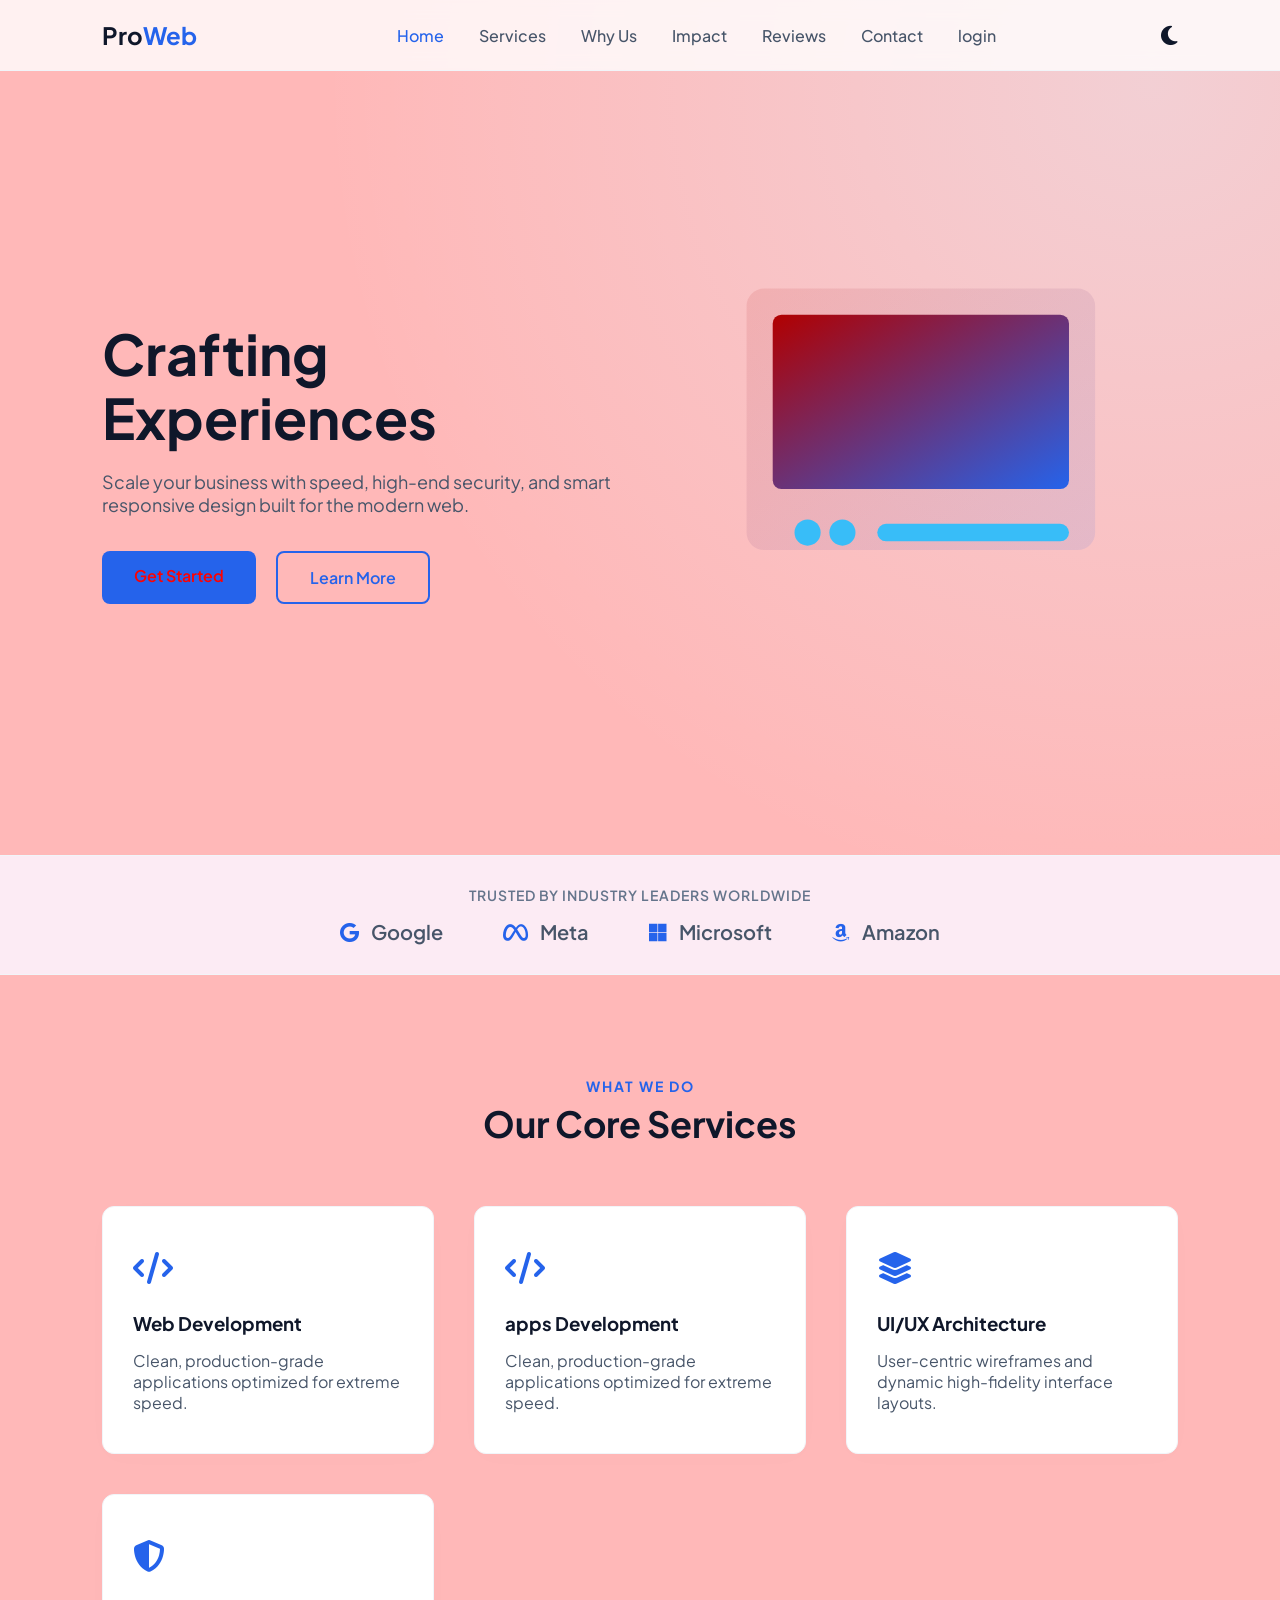
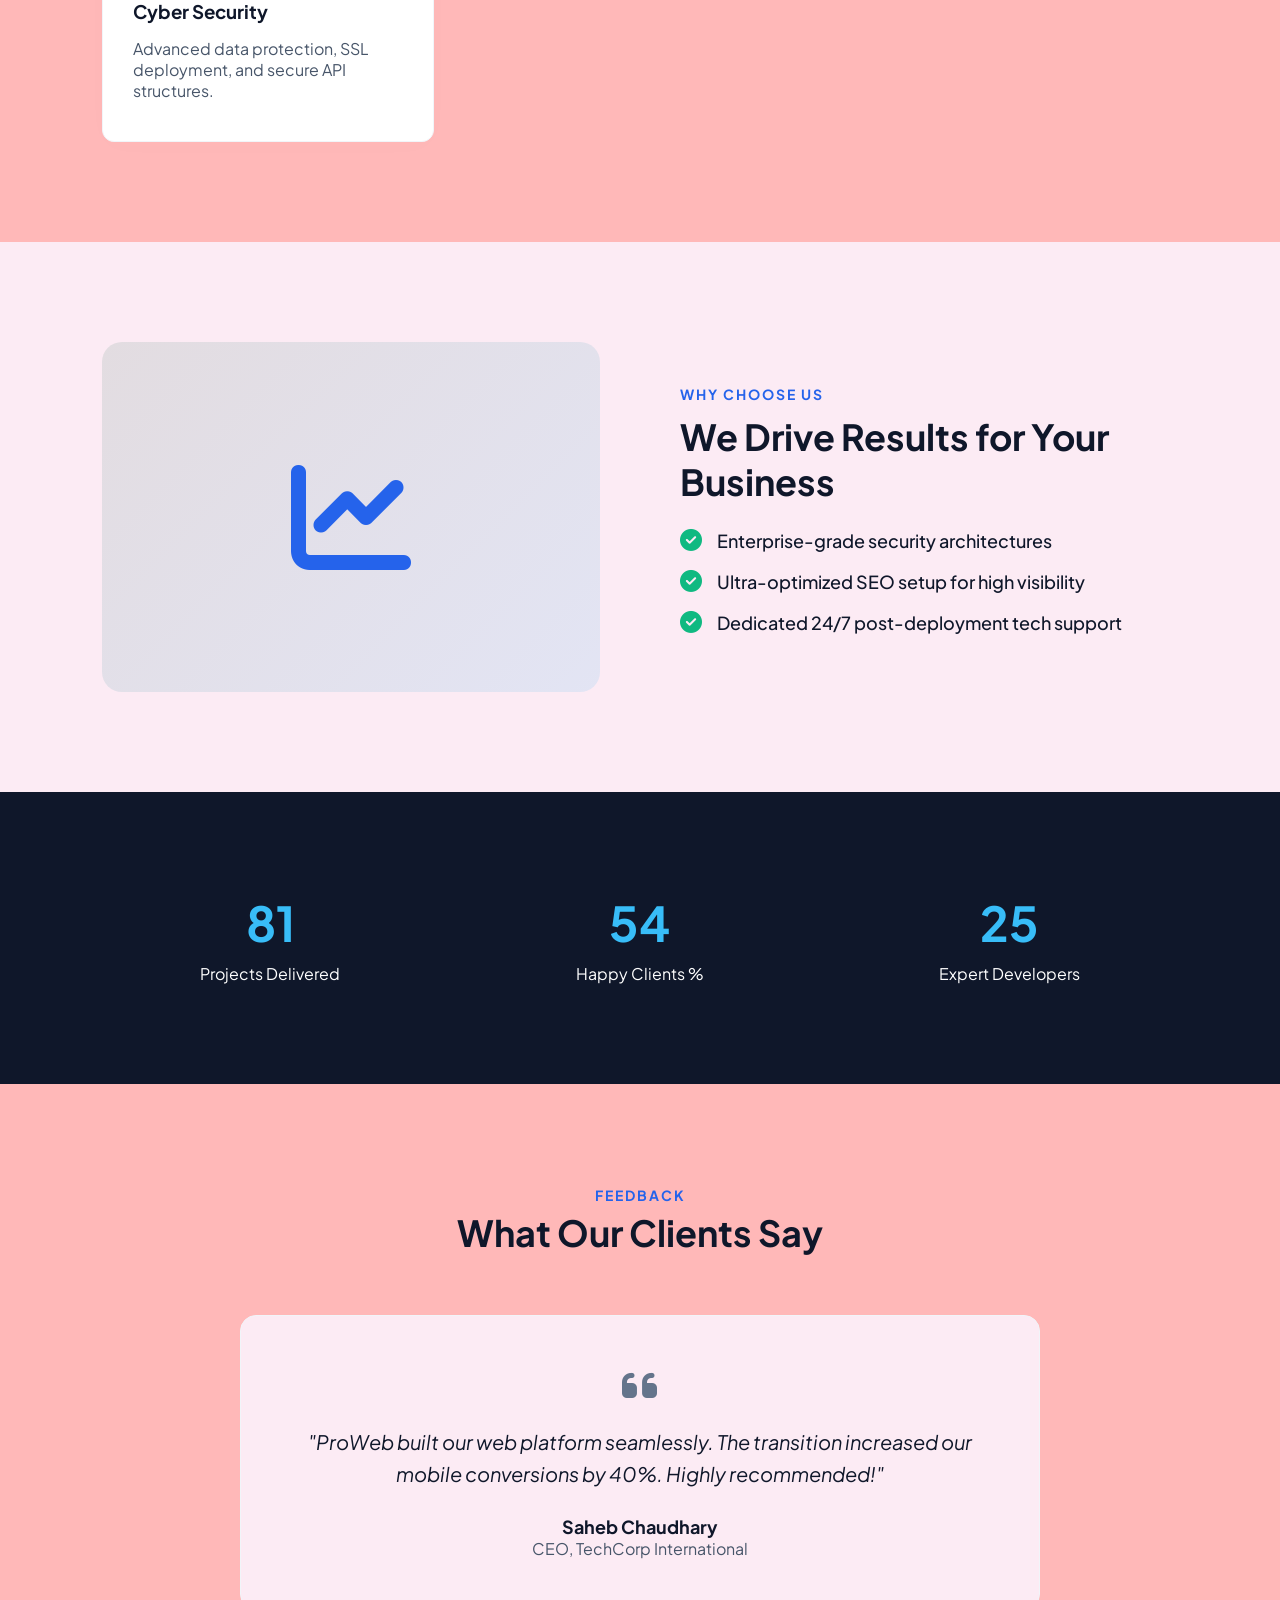
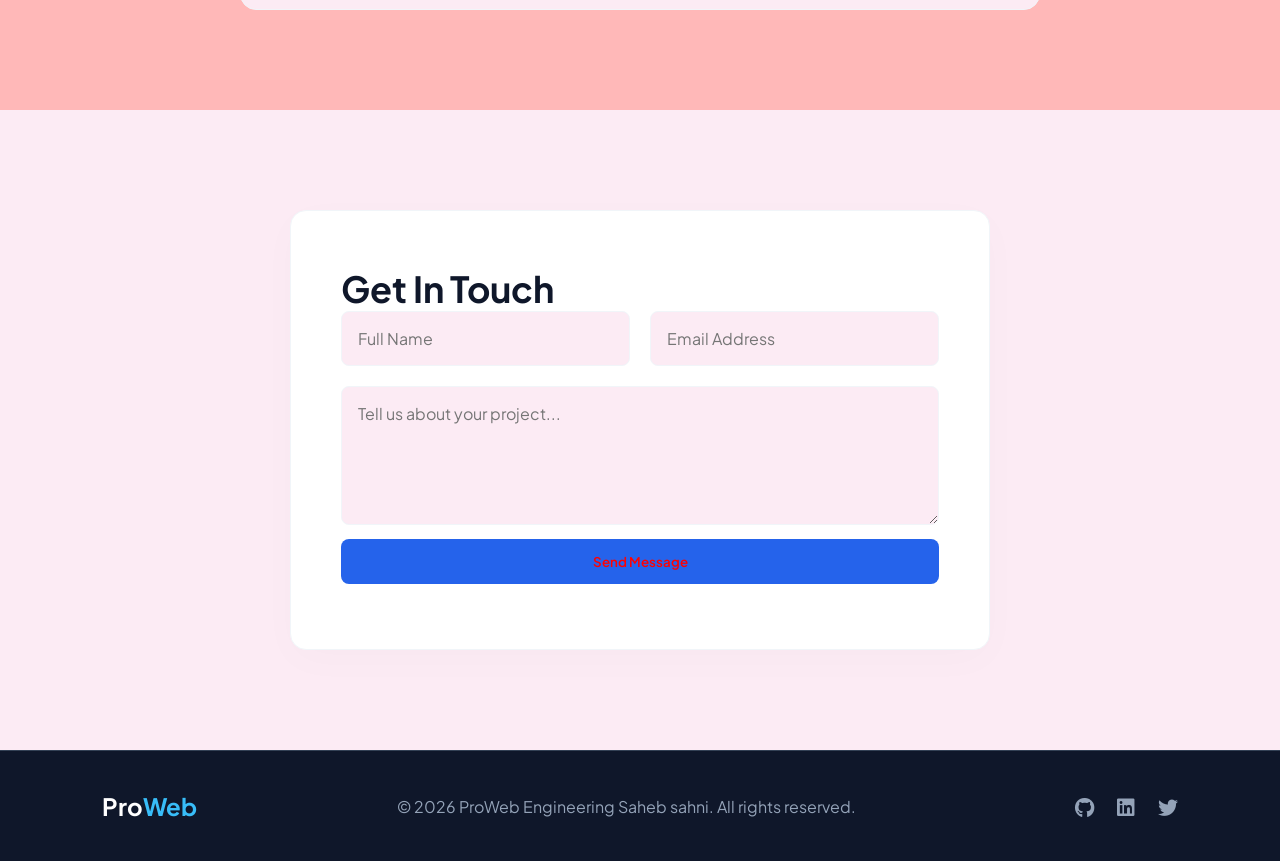
<file: my-website-p/index.html>
<!DOCTYPE html>
<html lang="en">

<head>
    <meta charset="UTF-8">
    <meta name="viewport" content="width=device-width, initial-scale=1.0">
    <title>ProWeb - Crafting Digital Experiences</title>
    <link rel="stylesheet" href="./static/CSS/style.css">
    <link rel="stylesheet" href="https://cdnjs.cloudflare.com/ajax/libs/font-awesome/6.4.0/css/all.min.css">
</head>

<body>

    <header class="navbar">
        <div class="logo">Pro<span>Web</span></div>
        <nav>
            <ul class="nav-links" id="nav-menu">
                <li><a href="#home" class="active">Home</a></li>
                <li><a href="#services">Services</a></li>
                <li><a href="#why-us">Why Us</a></li>
                <li><a href="#stats">Impact</a></li>
                <li><a href="#testimonials">Reviews</a></li>
                <li><a href="#contact">Contact</a></li>
                <li><a href="login">login</a></li>
            </ul>
        </nav>

        <div class="nav-actions">
            <div id="theme-toggle" class="theme-btn">
                <i class="fa-solid fa-moon"></i>
            </div>
            <div class="menu-toggle" id="mobile-menu">
                <i class="fa-solid fa-bars"></i>
            </div>
        </div>
    </header>

    <section id="home" class="hero">
        <div class="hero-container">
            <div class="hero-left">
                <h1>Crafting <span class="gradient-text">Digital</span> <br>Experiences</h1>
                <p>Scale your business with speed, high-end security, and smart responsive design built for the modern
                    web.</p>
                <div class="hero-btns">
                    <a href="#contact" class="btn primary-btn">Get Started</a>
                    <a href="#services" class="btn secondary-btn">Learn More</a>
                </div>
            </div>
            <div class="hero-right">
                <svg viewBox="0 0 500 500" class="hero-svg">
                    <defs>
                        <linearGradient id="grad" x1="0%" y1="0%" x2="100%" y2="100%">
                            <stop offset="0%" style="stop-color:#b10000;stop-opacity:1" />
                            <stop offset="100%" style="stop-color:#2563eb;stop-opacity:1" />
                        </linearGradient>
                    </defs>
                    <rect x="50" y="50" width="400" height="300" rx="20" fill="url(#grad)" opacity="0.1" />
                    <rect x="80" y="80" width="340" height="200" rx="10" fill="url(#grad)" />
                    <circle cx="120" cy="330" r="15" fill="#38bdf8" />
                    <circle cx="160" cy="330" r="15" fill="#38bdf8" />
                    <rect x="200" y="320" width="220" height="20" rx="10" fill="#38bdf8" />
                </svg>
            </div>
        </div>
    </section>

    <section class="trusted-strip">
        <p>Trusted by industry leaders worldwide</p>
        <div class="logos-container">
            <span><i class="fa-brands fa-google"></i> Google</span>
            <span><i class="fa-brands fa-meta"></i> Meta</span>
            <span><i class="fa-brands fa-microsoft"></i> Microsoft</span>
            <span><i class="fa-brands fa-amazon"></i> Amazon</span>
        </div>
    </section>

    <section id="services" class="services">
        <div class="section-header">
            <span class="sub-title">What We Do</span>
            <h2 class="section-title">Our Core Services</h2>
        </div>
        <div class="grid-container">
            <div class="service-card">
                <div class="icon-box"><i class="fa-solid fa-code"></i></div>
                <h3>Web Development</h3>
                <p>Clean, production-grade applications optimized for extreme speed.</p>
            </div>
            <div class="service-card">
                <div class="icon-box"><i class="fa-solid fa-code"></i></div>
                <h3>apps Development</h3>
                <p>Clean, production-grade applications optimized for extreme speed.</p>
            </div>
            <div class="service-card">
                <div class="icon-box"><i class="fa-solid fa-layer-group"></i></div>
                <h3>UI/UX Architecture</h3>
                <p>User-centric wireframes and dynamic high-fidelity interface layouts.</p>
            </div>
            <div class="service-card">
                <div class="icon-box"><i class="fa-solid fa-shield-halved"></i></div>
                <h3>Cyber Security</h3>
                <p>Advanced data protection, SSL deployment, and secure API structures.</p>
            </div>

        </div>
    </section>

    <section id="why-us" class="why-us">
        <div class="split-container">
            <div class="split-left">
                <div class="decorative-box">
                    <i class="fa-solid fa-chart-line giant-icon"></i>
                </div>
            </div>
            <div class="split-right">
                <span class="sub-title">Why Choose Us</span>
                <h2>We Drive Results for Your Business</h2>
                <ul class="features-list">
                    <li><i class="fa-solid fa-circle-check"></i> Enterprise-grade security architectures</li>
                    <li><i class="fa-solid fa-circle-check"></i> Ultra-optimized SEO setup for high visibility</li>
                    <li><i class="fa-solid fa-circle-check"></i> Dedicated 24/7 post-deployment tech support</li>
                </ul>
            </div>
        </div>
    </section>

    <section id="stats" class="stats">
        <div class="stats-container">
            <div class="stat-item">
                <h3 class="stat-number" data-target="150">0</h3>
                <p>Projects Delivered</p>
            </div>
            <div class="stat-item">
                <h3 class="stat-number" data-target="99">0</h3>
                <p>Happy Clients %</p>
            </div>
            <div class="stat-item">
                <h3 class="stat-number" data-target="45">0</h3>
                <p>Expert Developers</p>
            </div>
        </div>
    </section>

    <section id="testimonials" class="testimonials">
        <div class="section-header">
            <span class="sub-title">Feedback</span>
            <h2 class="section-title">What Our Clients Say</h2>
        </div>
        <div class="testimonial-box">
            <i class="fa-solid fa-quote-left quote-icon"></i>
            <p class="review-text">"ProWeb built our web platform seamlessly. The transition increased our mobile
                conversions by 40%. Highly recommended!"</p>
            <div class="client-info">
                <h4>Saheb Chaudhary</h4>
                <span>CEO, TechCorp International</span>
            </div>
        </div>
    </section>

    <section id="contact" class="contact">
        <div class="form-wrapper">
            <h2 class="section-title">Get In Touch</h2>

            <form action="https://formspree.io/f/xoqgkyov" method="POST" id="proForm">
                <div class="form-row">
                    <input type="text" name="name" id="name" placeholder="Full Name" required>
                    <input type="email" name="email" id="email" placeholder="Email Address" required>
                </div>
                <textarea name="message" id="message" rows="5" placeholder="Tell us about your project..."
                    required></textarea>
                <button type="submit" class="btn primary-btn submit-btn">Send Message</button>
                <p id="form-msg" class="form-feedback"></p>
            </form>
        </div>
    </section>

    <footer>
        <div class="footer-container">
            <div class="footer-brand">Pro<span>Web</span></div>
            <p>&copy; 2026 ProWeb Engineering Saheb sahni. All rights reserved.</p>
            <div class="social-icons">
                <a href="#"><i class="fa-brands fa-github"></i></a>
                <a href="#"><i class="fa-brands fa-linkedin"></i></a>
                <a href="#"><i class="fa-brands fa-twitter"></i></a>
            </div>
        </div>
    </footer>

    <script src="./static/js/script.js"></script>
</body>

</html>
</file>
<file: my-website-p/static/CSS/style.css>
@import url('https://fonts.googleapis.com/css2?family=Plus+Jakarta+Sans:wght@300;400;500;600;700&display=swap');

* {
    margin: 0;
    padding: 0;
    box-sizing: border-box;
    font-family: 'Plus Jakarta Sans', sans-serif;
    scroll-behavior: smooth;
}

/* THEME VARIABLES (LIGHT THEME DEFAULT) */
:root {
    --primary: #0f172a;
    --accent: #2563eb;
    --accent-light: #38bdf8;
    --text: #475569;
    --bg-light: #fcebf4;
    --white: #ffffff;
    --card-border: #f1f5f9;
}

/* DARK THEME RULES */
body.dark-theme {
    --primary: #157fe9;
    --accent: #38bdf8;
    --accent-light: #60a5fa;
    --text: #bfc5ce;
    --bg-light: #8f9cb1;
    --white: #cfddff;
    --card-border: #334155;
}

body {
    background-color: rgb(255, 184, 184);
    color: var(--text);
    overflow-x: hidden;
    transition: background-color 0.3s ease, color 0.3s ease;
}

/* NAVBAR */
.navbar {
    display: flex;
    justify-content: space-between;
    align-items: center;
    padding: 20px 8%;
    background: rgba(255, 255, 255, 0.8);
    backdrop-filter: blur(10px);
    position: fixed;
    width: 100%;
    top: 0;
    z-index: 1000;
    border-bottom: 1px solid var(--card-border);
    transition: background 0.3s;
}

body.dark-theme .navbar {
    background: rgba(15, 23, 42, 0.8);
}

.logo {
    font-size: 24px;
    font-weight: 700;
    color: var(--primary);
}

.logo span { color: var(--accent); }

.nav-links { display: flex; list-style: none; align-items: center; }

.nav-links li a {
    text-decoration: none;
    color: var(--text);
    font-weight: 500;
    margin-left: 35px;
    transition: color 0.3s;
}

.nav-links li a:hover, .nav-links li a.active { color: var(--accent); }

.nav-actions { display: flex; align-items: center; gap: 20px; }
.theme-btn { font-size: 22px; cursor: pointer; color: var(--primary); transition: transform 0.3s; }
.theme-btn:hover { transform: scale(1.1); }
.menu-toggle { display: none; font-size: 24px; cursor: pointer; color: var(--primary); }

/* HERO SECTION */
.hero {
    min-height: 95vh;
    display: flex;
    align-items: center;
    padding: 120px 8% 50px;
    background: radial-gradient(circle at 90% 10%, rgba(224, 242, 254, 0.4) 0%, rgba(255,255,255,0) 60%);
}

.hero-container {
    display: flex;
    align-items: center;
    justify-content: space-between;
    width: 100%;
    gap: 50px;
}

.hero-left { flex: 1; }

.hero-left h1 {
    font-size: 56px;
    font-weight: 700;
    color: var(--primary);
    line-height: 1.15;
    margin-bottom: 20px;
}

.gradient-text {
   
    
    -webkit-text-fill-color: transparent;
}

.hero-left p {
    font-size: 18px;
    margin-bottom: 35px;
    max-width: 520px;
}

.hero-btns { display: flex; gap: 20px; }

.btn {
    padding: 14px 32px;
    border-radius: 8px;
    font-weight: 600;
    text-decoration: none;
    transition: all 0.3s ease;
    cursor: pointer;
}

.primary-btn { background-color: var(--accent); color: #fd0202; border: none; }
.primary-btn:hover { background-color: #1d4ed8; transform: translateY(-2px); }

.secondary-btn { border: 2px solid var(--accent); color: var(--accent); background: transparent; }
.secondary-btn:hover { background-color: rgba(37, 99, 235, 0.05); }

.hero-right { flex: 1; display: flex; justify-content: center; }
.hero-svg { width: 85%; height: auto; animation: float 6s ease-in-out infinite; }

@keyframes float {
    0%, 100% { transform: translateY(0); }
    50% { transform: translateY(-15px); }
}

/* TRUSTED STRIP */
.trusted-strip {
    background-color: var(--bg-light);
    padding: 30px 8%;
    text-align: center;
    border-top: 1px solid var(--card-border);
    border-bottom: 1px solid var(--card-border);
}
.trusted-strip p { font-size: 14px; font-weight: 600; text-transform: uppercase; letter-spacing: 1px; margin-bottom: 15px; color: #64748b; }
.logos-container { display: flex; justify-content: center; gap: 60px; font-size: 20px; font-weight: 600; color: var(--text); flex-wrap: wrap; }
.logos-container span i { margin-right: 8px; color: var(--accent); }

/* SERVICE CARDS WITH ADVANCED HOVER */
.services, .why-us, .stats, .testimonials, .contact { padding: 100px 8%; }
.section-header { text-align: center; margin-bottom: 60px; }
.sub-title { color: var(--accent); font-weight: 700; text-transform: uppercase; font-size: 14px; letter-spacing: 2px; }
.section-title { font-size: 36px; color: var(--primary); margin-top: 5px; }

.grid-container { display: grid; grid-template-columns: repeat(auto-fit, minmax(280px, 1fr)); gap: 40px; }

.service-card {
    background: var(--white);
    padding: 40px 30px;
    border-radius: 12px;
    box-shadow: 0 4px 30px rgba(139, 9, 9, 0.01);
    border: 1px solid var(--card-border);
    position: relative;
    overflow: hidden;
    transition: all 0.4s cubic-bezier(0.175, 0.885, 0.32, 1.275);
}
.service-card::after {
    content: ''; position: absolute; width: 100%; height: 4px; bottom: 0; left: -100%;
    background: linear-gradient(90deg, var(--accent), var(--accent-light)); transition: all 0.3s ease;
}
.service-card:hover::after { left: 0; }
.service-card:hover { transform: translateY(-10px) scale(1.02); box-shadow: 0 20px 40px rgba(37, 99, 235, 0.12); }
.icon-box { font-size: 32px; color: var(--accent); margin-bottom: 25px; }
.service-card h3 { margin-bottom: 15px; color: var(--primary); }

/* WHY CHOOSE US */
.why-us { background-color: var(--bg-light); }
.split-container { display: flex; align-items: center; gap: 80px; }
.split-left, .split-right { flex: 1; }
.decorative-box { background: linear-gradient(135deg, rgba(0, 90, 53, 0.1), rgba(1, 170, 243, 0.1)); height: 350px; border-radius: 20px; display: flex; align-items: center; justify-content: center; }
.giant-icon { font-size: 120px; color: var(--accent); }
.split-right h2 { font-size: 36px; color: var(--primary); margin: 10px 0 25px; }
.features-list { list-style: none; }
.features-list li { margin-bottom: 18px; font-size: 18px; font-weight: 500; display: flex; align-items: center; color: var(--primary); }
.features-list li i { color: #10b981; margin-right: 15px; font-size: 22px; }

/* STATS COUNTER */
.stats { background-color: #0f172a; color: #fff; text-align: center; }
.stats-container { display: flex; justify-content: space-around; flex-wrap: wrap; gap: 40px; }
.stat-number { font-size: 48px; font-weight: 700; color: #38bdf8; margin-bottom: 10px; }

/* TESTIMONIALS */
.testimonial-box { max-width: 800px; margin: 0 auto; background: var(--bg-light); padding: 50px 40px; border-radius: 16px; text-align: center; border: 1px solid var(--card-border); }
.quote-icon { font-size: 40px; color: #64748b; margin-bottom: 20px; }
.review-text { font-size: 20px; font-style: italic; line-height: 1.6; margin-bottom: 25px; color: var(--primary); }
.client-info h4 { font-size: 18px; color: var(--primary); }

/* CONTACT FORM */
.contact { background-color: var(--bg-light); }
.form-wrapper { max-width: 700px; margin: 0 auto; background: var(--white); padding: 50px; border-radius: 16px; box-shadow: 0 10px 40px rgba(0,0,0,0.02); border: 1px solid var(--card-border); }
.form-row { display: flex; gap: 20px; margin-bottom: 20px; }
.form-row input, #proForm textarea { width: 100%; padding: 16px; border: 1px solid var(--card-border); border-radius: 8px; font-size: 16px; outline: none; background-color: var(--bg-light); color: var(--primary); }
.form-row input:focus, #proForm textarea:focus { border-color: var(--accent); background-color: var(--white); }
.submit-btn { width: 100%; border: none; margin-top: 10px; }
.form-feedback { text-align: center; margin-top: 15px; font-weight: 600; }

/* FOOTER */
footer { background-color: #0f172a; color: #94a3b8; padding: 40px 8%; border-top: 1px solid #334155; }
.footer-container { display: flex; justify-content: space-between; align-items: center; flex-wrap: wrap; gap: 20px; }
.footer-brand { font-size: 24px; font-weight: 700; color: #fff; }
.footer-brand span { color: #38bdf8; }
.social-icons a { color: #94a3b8; font-size: 20px; margin-left: 20px; transition: color 0.3s; }
.social-icons a:hover { color: #fff; }

/* RESPONSIVENESS */
@media (max-width: 968px) {
    .hero-container { flex-direction: column; text-align: center; }
    .hero-left p { margin: 0 auto 30px; }
    .hero-btns { justify-content: center; }
    .split-container { flex-direction: column; gap: 40px; }
    .navbar { padding: 20px 5%; }
}
@media (max-width: 768px) {
    .form-row { flex-direction: column; }
    .nav-links { display: none; }
    .menu-toggle { display: block; }
}
</file>
